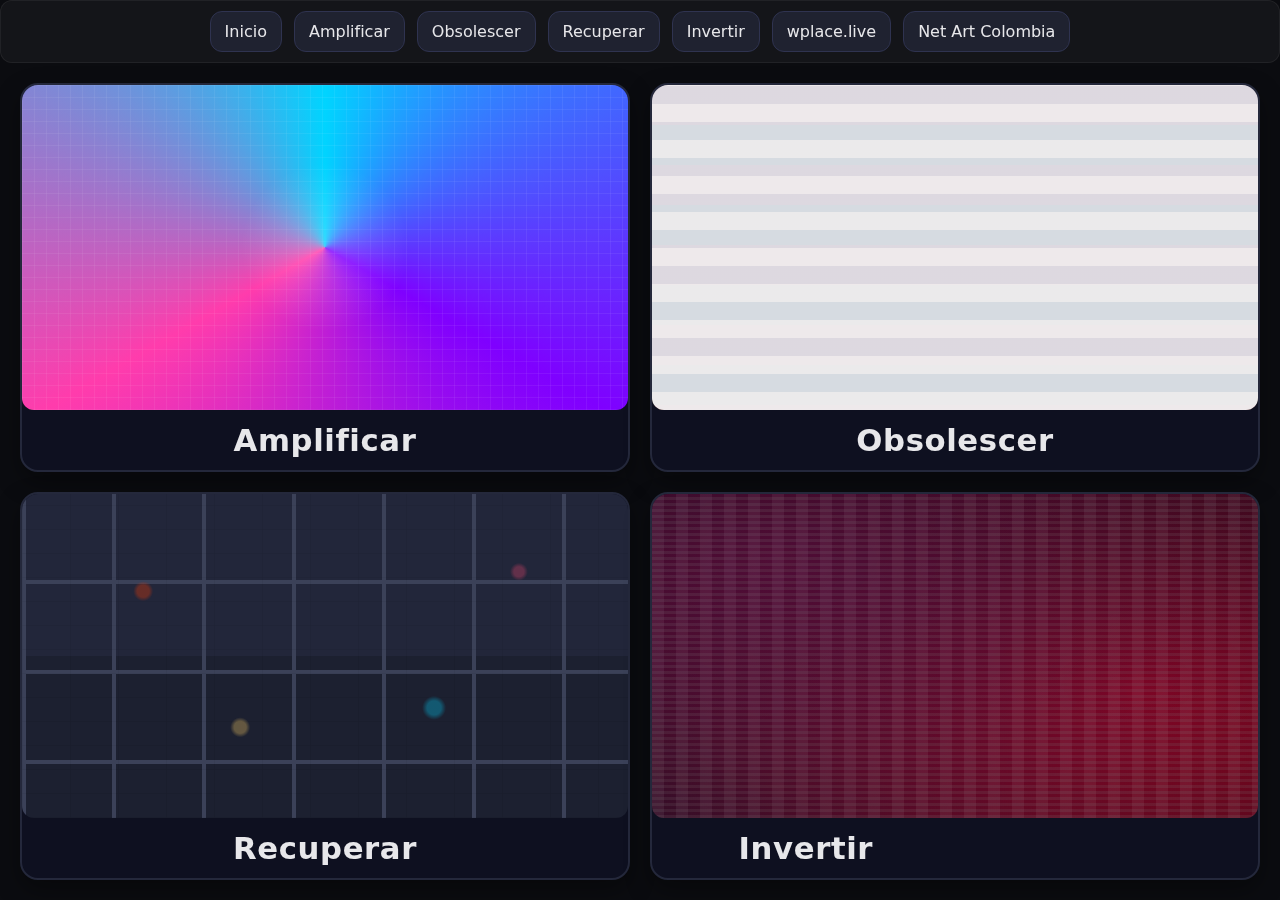
<file: index.html>
<!DOCTYPE html>
<html lang="es">
<head>
<meta charset="utf-8">
<meta name="viewport" content="width=device-width,initial-scale=1">
<title>El Mural Infinito  Wplace</title>
<link rel="stylesheet" href="styles.css">
<link href="https://fonts.googleapis.com/css2?family=Permanent+Marker&family=Rock+Salt&family=Bangers&family=Nosifer&display=swap" rel="stylesheet">
</head>
<body class="index-page">
<header class="toolbar">
  <a href="index.html">Inicio</a>
  <a href="amplificar.html">Amplificar</a>
  <a href="obsolescer.html">Obsolescer</a>
  <a href="recuperar.html">Recuperar</a>
  <a href="invertir.html">Invertir</a>
  <a href="https://wplace.live" target="_blank" rel="noopener noreferrer">wplace.live</a>
  <a href="https://www.banrepcultural.org/artenlared/index.html" target="_blank" rel="noopener noreferrer">Net Art Colombia</a>
</header>

<main class="gallery">
  <div class="card">
    <div class="card-inner">
      <div class="card-front">
        <div class="zone zone-1"></div>
        <div class="card-title">Amplificar</div>
      </div>
      <div class="card-back">
        <div class="card-q">¿Qué facultad del hombre agranda o incrementa?</div>
        <div class="card-desc">Amplifica la creatividad colectiva en tiempo real: permite que miles, quizá millones de usuarios colaboren simultáneamente, aportando píxel por píxel a un arte global compartido.</div>
        <a class="card-link" href="amplificar.html">Entrar</a>
      </div>
    </div>
  </div>

  <div class="card">
    <div class="card-inner">
      <div class="card-front">
        <div class="zone zone-2"></div>
        <div class="card-title">Obsolescer</div>
      </div>
      <div class="card-back">
        <div class="card-q">¿Qué otra tecnología desgasta o deja obsoleta?</div>
        <div class="card-desc">Obsolesce en parte el espacio del museo tradicional o de la galería donde el arte se presenta de forma estática, con barreras geográficas. Wplace rompe esas barreras: cualquiera, desde cualquier parte del mundo, puede intervenir y ver la obra crecer.</div>
        <a class="card-link" href="obsolescer.html">Entrar</a>
      </div>
    </div>
  </div>

  <div class="card">
    <div class="card-inner">
      <div class="card-front">
        <div class="zone zone-3"></div>
        <div class="card-title">Recuperar</div>
      </div>
      <div class="card-back">
        <div class="card-q">¿Qué recupera que haya estado antes en desuso?</div>
        <div class="card-desc">Recupera la idea de grafiti o mural colectivo urbano: en el mundo físico la gente pinta muros compartidos, deja su marca, se hace “street art”. Wplace retoma esa idea en el espacio digital global.</div>
        <a class="card-link" href="recuperar.html">Entrar</a>
      </div>
    </div>
  </div>

  <div class="card">
    <div class="card-inner">
      <div class="card-front">
        <div class="zone zone-4"></div>
        <div class="card-title">Invertir</div>
      </div>
      <div class="card-back">
        <div class="card-q">¿Qué invierte o cambia cuando la empuja hasta el límite de su potencial?</div>
        <div class="card-desc">Si se lleva al extremo, Wplace podría convertirse en vandalismo digital o guerra de territorios: los usuarios compiten, destruyen obras ajenas, reclaman espacios, lo que puede generar caos y conflicto, más que creación armoniosa. De hecho ya hay reportes de disputas y vandalismo.</div>
        <a class="card-link" href="invertir.html">Entrar</a>
      </div>
    </div>
  </div>
</main>

<script src="script.js"></script>
</body>
</html>
</file>
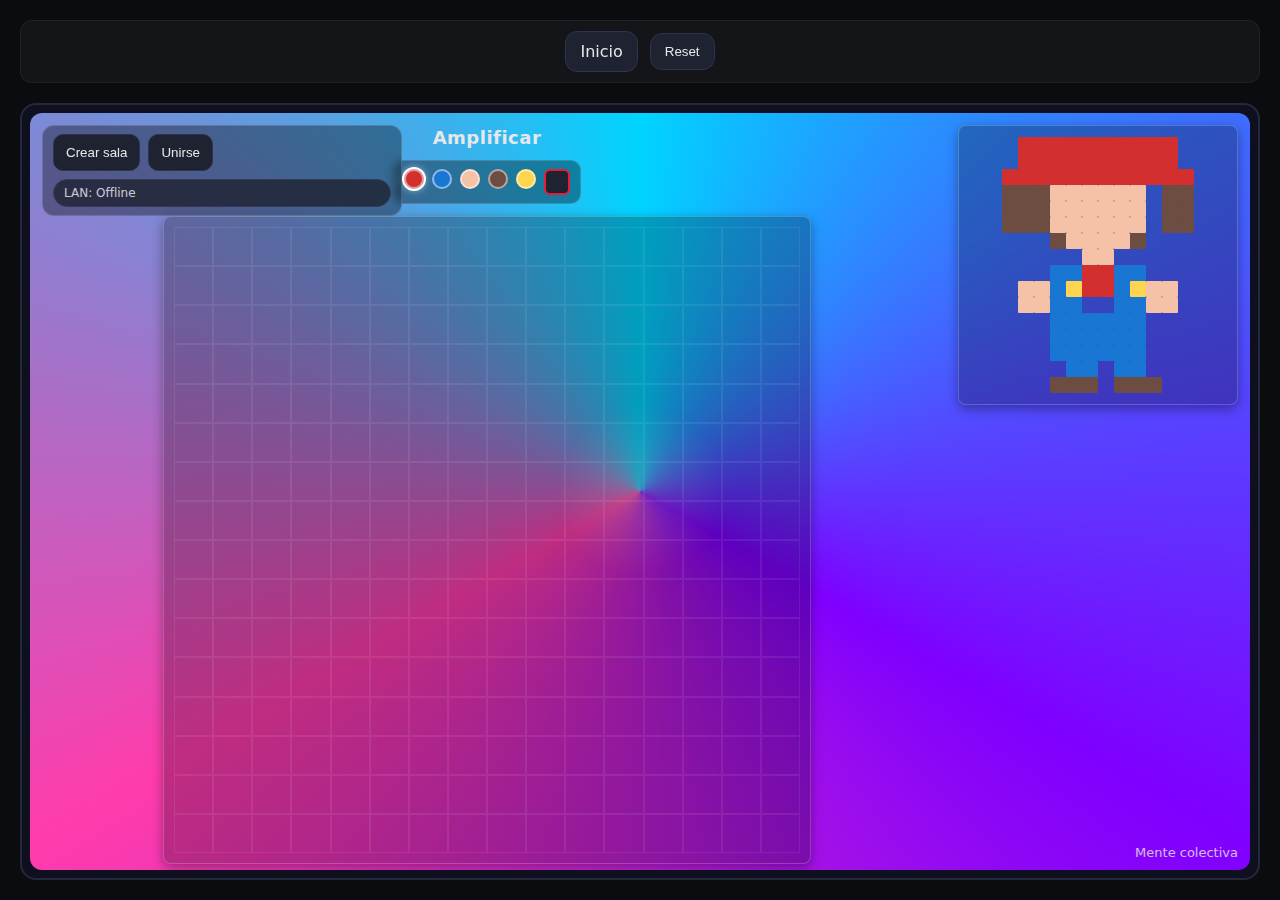
<file: amplificar.html>
<!DOCTYPE html>
<html lang="es">
<head>
<meta charset="utf-8">
<meta name="viewport" content="width=device-width,initial-scale=1">
<title>Amplificar</title>
<link rel="stylesheet" href="styles.css">
<link href="https://fonts.googleapis.com/css2?family=Permanent+Marker&family=Rock+Salt&family=Bangers&family=Nosifer&display=swap" rel="stylesheet">
</head>
<body class="amplificar-page">
<header class="toolbar">
  <a href="index.html">Inicio</a>
  <button id="resetAll">Reset</button>
</header>

<main class="panel">
  <section class="zone zone-1">
    <h2>Amplificar</h2>
    <div class="label">Mente colectiva</div>
    <div class="mario-canvas" aria-label="Canvas de píxeles"></div>
    <div class="mario-preview" aria-label="Mini guía"></div>
    <div class="mario-palette" role="group" aria-label="Selector de colores">
      <button class="swatch" data-color="#d32f2f" style="background:#d32f2f" title="Rojo"></button>
      <button class="swatch" data-color="#1976d2" style="background:#1976d2" title="Azul"></button>
      <button class="swatch" data-color="#f5c2a7" style="background:#f5c2a7" title="Piel"></button>
      <button class="swatch" data-color="#6d4c41" style="background:#6d4c41" title="Marrón"></button>
      <button class="swatch" data-color="#ffd54f" style="background:#ffd54f" title="Amarillo"></button>
      <button class="swatch erase" data-erase="true" title="Borrar"></button>
    </div>
    <div class="lan">
      <div class="lan-row">
        <button id="lanHostBtn">Crear sala</button>
        <button id="lanJoinBtn">Unirse</button>
      </div>
      <div id="lanHostPanel" class="lan-panel hidden">
        <div class="lan-title">Código para compartir</div>
        <textarea id="lanHostCode" readonly></textarea>
        <div class="lan-row">
          <button id="lanHostCopy">Copiar código</button>
        </div>
        <div class="lan-title">Pega la respuesta del invitado</div>
        <textarea id="lanHostAnswer" placeholder="Pega aquí la respuesta"></textarea>
        <div class="lan-hint">El código se copia automáticamente al portapapeles.</div>
      </div>
      <div id="lanJoinPanel" class="lan-panel hidden">
        <div class="lan-title">Pega el código del host</div>
        <textarea id="lanJoinOffer" placeholder="Pega aquí"></textarea>
        <div class="lan-title">Código para enviar al host</div>
        <textarea id="lanJoinAnswer" readonly></textarea>
        <div class="lan-row">
          <button id="lanJoinCopy">Copiar código</button>
        </div>
        <div class="lan-hint">El código se copia automáticamente al portapapeles.</div>
      </div>
      <div id="lanStatus" class="lan-status">LAN: Offline</div>
    </div>
  </section>
</main>

<script src="script.js"></script>
</body>
</html>
</file>
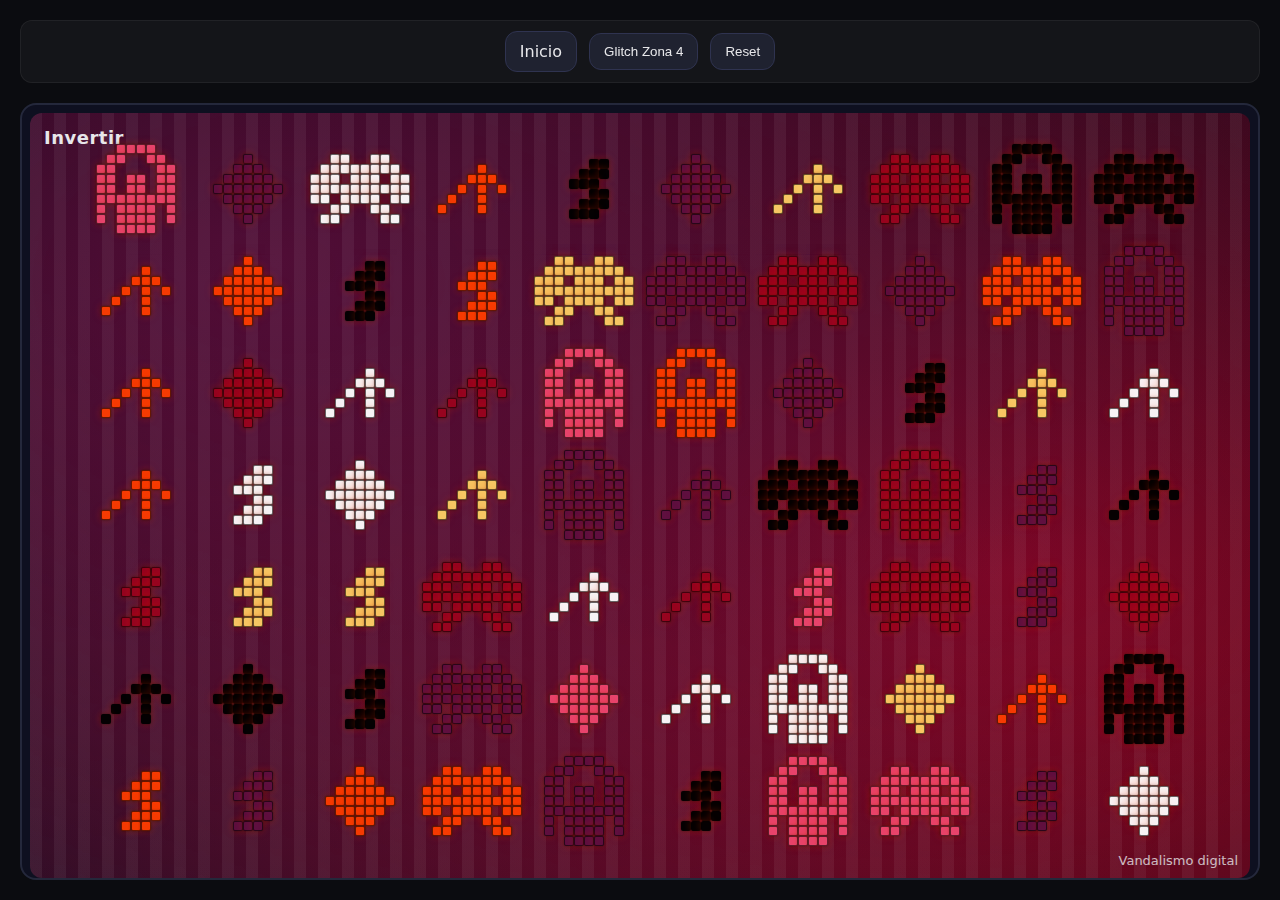
<file: invertir.html>
<!DOCTYPE html>
<html lang="es">
<head>
<meta charset="utf-8">
<meta name="viewport" content="width=device-width,initial-scale=1">
<title>Invertir</title>
<link rel="stylesheet" href="styles.css">
<link href="https://fonts.googleapis.com/css2?family=Permanent+Marker&family=Rock+Salt&family=Bangers&family=Nosifer&display=swap" rel="stylesheet">
</head>
<body class="invertir-page">
<header class="toolbar">
  <a href="index.html">Inicio</a>
  <button id="toggleGlitch">Glitch Zona 4</button>
  <button id="resetAll">Reset</button>
</header>

<main class="panel">
  <section class="zone zone-4">
    <h2>Invertir</h2>
    <div class="label">Vandalismo digital</div>
    <div class="pixel-art"></div>
    <div class="glitch"></div>
  </section>
</main>

<script src="script.js"></script>
</body>
</html>
</file>
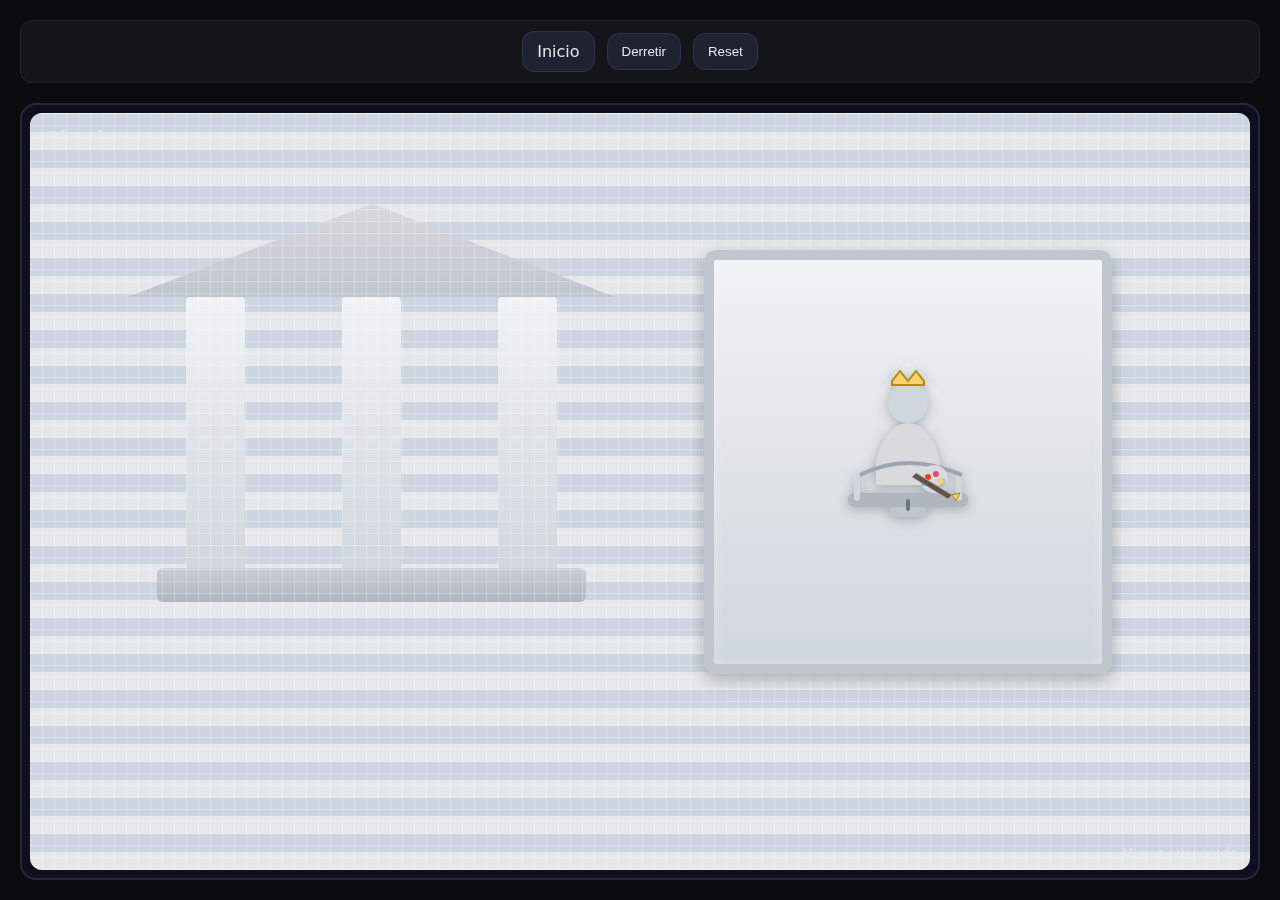
<file: obsolescer.html>
<!DOCTYPE html>
<html lang="es">
<head>
<meta charset="utf-8">
<meta name="viewport" content="width=device-width,initial-scale=1">
<title>Obsolescer</title>
<link rel="stylesheet" href="styles.css">
<link href="https://fonts.googleapis.com/css2?family=Permanent+Marker&family=Rock+Salt&family=Bangers&family=Nosifer&display=swap" rel="stylesheet">
</head>
<body class="obsolescer-page">
<header class="toolbar">
  <a href="index.html">Inicio</a>
  <button id="toggleDerretir">Derretir</button>
  <button id="resetAll">Reset</button>
</header>

<main class="panel">
  <section class="zone zone-2">
    <h2>Obsolescer</h2>
    <div class="label">Museo evaporado</div>
    <div class="museum">
      <div class="fronton"></div>
      <div class="col col-1"></div>
      <div class="col col-2"></div>
      <div class="col col-3"></div>
      <div class="base"></div>
    </div>
    <figure class="artist-unique" aria-label="La idea del artista único">
      <div class="portrait-frame"></div>
      <svg class="portrait" viewBox="0 0 160 180" width="160" height="180" aria-hidden="true">
        <defs>
          <radialGradient id="spot" cx="50%" cy="0%" r="80%">
            <stop offset="0%" stop-color="#ffffff" stop-opacity="0.25"/>
            <stop offset="100%" stop-color="#ffffff" stop-opacity="0"/>
          </radialGradient>
        </defs>
        <path d="M80 8 L144 72 L16 72 Z" fill="url(#spot)"/>
        <circle cx="80" cy="50" r="20" fill="#cfd6de"/>
        <path d="M48,116 C48,88 66,70 80,70 C94,70 112,88 112,116 L112,132 L48,132 Z" fill="#d9d9df"/>
        <path d="M64 28 L72 18 L80 28 L88 18 L96 28 L96 32 L64 32 Z" fill="#ffd166" stroke="#b38b00" stroke-width="2"/>
        <rect x="20" y="140" width="120" height="14" rx="6" fill="#aeb6c1"/>
        <rect x="62" y="154" width="36" height="10" rx="4" fill="#bfc6cf"/>
        <rect x="26" y="122" width="6" height="26" rx="3" fill="#cfd6de"/>
        <rect x="128" y="122" width="6" height="26" rx="3" fill="#cfd6de"/>
        <path d="M32 122 C64 106 96 106 134 122" stroke="#9aa6b2" stroke-width="4" fill="none"/>
        <rect x="78" y="146" width="4" height="12" rx="2" fill="#6f7682"/>
        <path d="M106 126 m -14 0 a 14 14 0 1 0 28 0 a 14 14 0 1 0 -28 0 M114 130 m -5 0 a 5 5 0 1 0 10 0 a 5 5 0 1 0 -10 0" fill="#d9d9df" fill-rule="evenodd"/>
        <circle cx="100" cy="124" r="3" fill="#ff3d00"/>
        <circle cx="108" cy="121" r="3" fill="#ef476f"/>
        <circle cx="112" cy="128" r="3" fill="#ffd166"/>
        <circle cx="96" cy="130" r="3" fill="#00d4ff"/>
        <path d="M88 120 L124 142 L120 146 L84 124 Z" fill="#6d4c41" stroke="#9aa6b2" stroke-width="1"/>
        <path d="M124 142 L132 140 L128 148 Z" fill="#ffd166" stroke="#b38b00" stroke-width="1"/>
      </svg>
      <figcaption class="artist-caption">La idea del artista único</figcaption>
    </figure>
    <div class="pixel-grid"></div>
  </section>
</main>

<script src="script.js"></script>
</body>
</html>
</file>
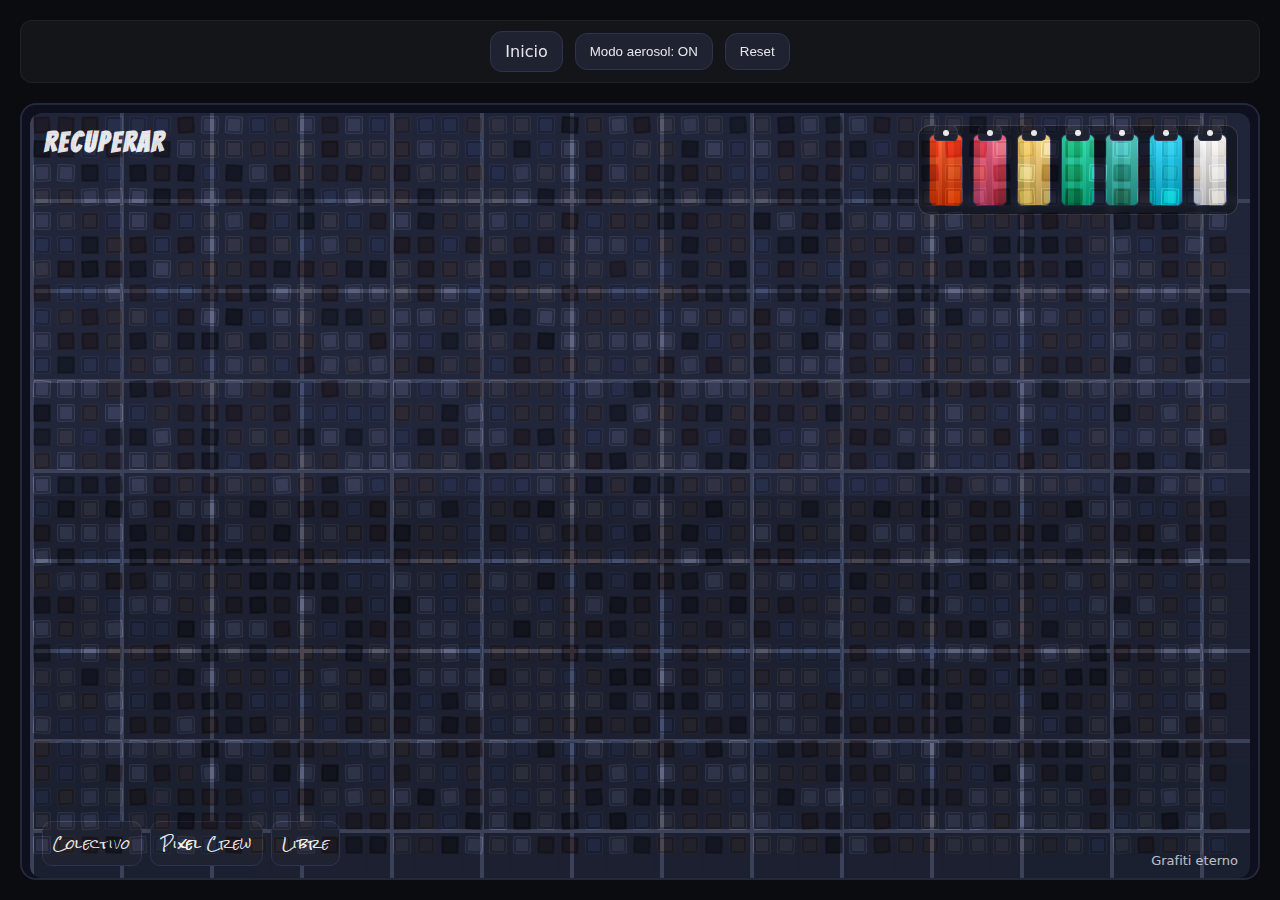
<file: recuperar.html>
<!DOCTYPE html>
<html lang="es">
<head>
<meta charset="utf-8">
<meta name="viewport" content="width=device-width,initial-scale=1">
<title>Recuperar</title>
<link rel="stylesheet" href="styles.css">
<link href="https://fonts.googleapis.com/css2?family=Permanent+Marker&family=Rock+Salt&family=Bangers&family=Nosifer&display=swap" rel="stylesheet">
</head>
<body class="recuperar-page">
<header class="toolbar">
  <a href="index.html">Inicio</a>
  <button id="toggleSpray">Modo aerosol: ON</button>
  <button id="resetAll">Reset</button>
</header>

<main class="panel">
  <section class="zone zone-3">
    <h2>Recuperar</h2>
    <div class="label">Grafiti eterno</div>
    <div class="mosaic" aria-hidden="true"></div>
    <div class="tags">
      <button data-tag="Colectivo">Colectivo</button>
      <button data-tag="Pixel Crew">Pixel Crew</button>
      <button data-tag="Libre">Libre</button>
    </div>
    <div class="spray-palette" role="group" aria-label="Paleta de grafiti">
      <button class="spray-can" data-color="#ff3d00" style="--can:#ff3d00" title="Rojo"></button>
      <button class="spray-can" data-color="#ef476f" style="--can:#ef476f" title="Rosa"></button>
      <button class="spray-can" data-color="#ffd166" style="--can:#ffd166" title="Amarillo"></button>
      <button class="spray-can" data-color="#06d6a0" style="--can:#06d6a0" title="Verde"></button>
      <button class="spray-can" data-color="#2ec4b6" style="--can:#2ec4b6" title="Turquesa"></button>
      <button class="spray-can" data-color="#00d4ff" style="--can:#00d4ff" title="Celeste"></button>
      <button class="spray-can" data-color="#ffffff" style="--can:#ffffff" title="Blanco"></button>
    </div>
  </section>
</main>

<script src="script.js"></script>
</body>
</html>
</file>
<file: styles.css>
:root { --bg: #0b0c10; --text: #e7e7ea; --accent1: #ff3cac; --accent2: #2b86c5; --accent3: #ffd166; --accent4: #ef476f; --warm1: #ff8c42; --warm2: #ff3d00; --cold1: #e5e7eb; --cold2: #cbd5e1; --cold3: #9aa6b2 }
* { box-sizing: border-box }
html,body { height: 100% }
body { margin: 0; background: var(--bg); color: var(--text); font-family: system-ui, -apple-system, Segoe UI, Roboto, Arial, sans-serif; display: grid; grid-template-rows: auto 1fr; gap: 20px; padding: 20px }
.index-page { gap: 0; padding: 0 }
.toolbar { display: flex; gap: 12px; flex-wrap: wrap; align-items: center; justify-content: center; padding: 10px; background: rgba(255,255,255,0.04); border: 1px solid rgba(255,255,255,0.06); border-radius: 12px; backdrop-filter: blur(6px) }
.toolbar button { background: #1f2230; color: var(--text); border: 1px solid #2f3350; padding: 10px 14px; border-radius: 12px; cursor: pointer; transition: transform 0.15s ease, box-shadow 0.15s ease }
.toolbar a { background: #1f2230; color: var(--text); border: 1px solid #2f3350; padding: 10px 14px; border-radius: 12px; text-decoration: none; transition: transform 0.15s ease, box-shadow 0.15s ease }
.toolbar button:hover, .toolbar a:hover { filter: brightness(1.2); transform: translateY(-1px); box-shadow: 0 6px 12px rgba(0,0,0,0.25) }
.panel { margin: 0; width: 100%; height: 100%; display: grid; grid-template-columns: repeat(3, 1fr); grid-template-rows: 60% 40%; gap: 8px; border: 2px solid #24283b; border-radius: 16px; overflow: hidden; background: #0e1020; padding: 8px }
.index-page .panel { border: none; border-radius: 0; padding: 0 }
.panel > .zone:only-child { grid-column: 1 / -1; grid-row: 1 / -1 }
.zone { position: relative; overflow: hidden; border-radius: 12px; display: grid; place-items: start; padding: 14px }
.index-page .zone { padding: 10px }
.zone h2 { margin: 0; font-size: 18px; letter-spacing: 0.5px }
.label { position: absolute; right: 12px; bottom: 10px; font-size: 13px; opacity: 0.8 }

/* ZONA 1 */
.zone-1 { --canvas-left: 44%; background: radial-gradient(120px 120px at 50% 50%, rgba(255,255,255,0.2), transparent 70%), conic-gradient(from 0deg, #00d4ff, #7f00ff, #ff3cac, #00d4ff); animation: breathe 6s ease-in-out infinite }
.index-page .zone-1 .mario-canvas { position: relative; left: auto; top: auto; transform: none; width: 94%; height: auto; aspect-ratio: 1 / 1 }
.index-page .zone-1 .mario-grid { position: absolute; inset: 10px; display: grid; grid-template-columns: repeat(16, 1fr); grid-template-rows: repeat(16, 1fr) }
.index-page .zone-1 .mario-preview { right: 8px; top: 8px; width: 120px; height: 120px }
.index-page .zone-1 .mario-pre-pixel { width: 6px; height: 6px }
.index-page .zone-1 .mario-palette { position: absolute; left: 50%; bottom: 8px; transform: translateX(-50%); }
@keyframes breathe { 0%,100% { filter: brightness(1) saturate(1) } 50% { filter: brightness(1.25) saturate(1.2) } }
.zone-1 .mario-canvas { position: absolute; left: var(--canvas-left); top: 52%; width: 212px; height: 212px; transform: translate(-50%,-50%); border: 1px solid rgba(255,255,255,0.2); border-radius: 8px; background: rgba(0,0,0,0.25); box-shadow: 0 4px 12px rgba(0,0,0,0.35) }
.zone-1 .mario-grid { position: absolute; inset: 10px; display: grid; grid-template-columns: repeat(16, 12px); grid-template-rows: repeat(16, 12px) }
.zone-1 .mario-cell { border: 1px solid rgba(255,255,255,0.08); cursor: pointer }
.zone-1 .mario-cell:hover { outline: 1px solid rgba(255,255,255,0.25) }
.zone-1 .mario-cell.occupied { border-color: rgba(255,255,255,0.03); cursor: default }
.zone-1 .mario-pixel { position: absolute; width: 16px; height: 16px; border-radius: 2px }
.zone-1 .mario-preview { position: absolute; right: 10px; top: 10px; width: 96px; height: 96px; border: 1px solid rgba(255,255,255,0.2); border-radius: 8px; box-shadow: 0 4px 12px rgba(0,0,0,0.35); background: rgba(0,0,0,0.25) }
.zone-1 .mario-pre-pixel { position: absolute; width: 6px; height: 6px; border-radius: 1px }
.zone-1 .mario-palette { position: absolute; left: var(--canvas-left); bottom: 8px; transform: translateX(-50%); display: flex; gap: 8px; background: rgba(0,0,0,0.35); padding: 8px 10px; border: 1px solid rgba(255,255,255,0.15); border-radius: 10px; backdrop-filter: blur(4px) }

/* Amplificar página: estilos específicos a pantalla completa */
.amplificar-page .panel { grid-template-columns: 1fr; grid-template-rows: 1fr }
.amplificar-page .zone-1 { position: relative; display: grid; grid-template-rows: 1fr auto; grid-template-columns: 1fr; place-items: center; gap: 12px; padding-right: 320px }
.amplificar-page .zone-1 .mario-canvas { position: relative; left: auto; top: auto; transform: none; width: min(72vmin, 80vh); height: auto; aspect-ratio: 1 / 1 }
.amplificar-page .zone-1 .mario-grid { grid-template-columns: repeat(16, 1fr); grid-template-rows: repeat(16, 1fr) }
.amplificar-page .zone-1 .mario-preview { position: absolute; right: 12px; top: 12px; width: 280px; height: 280px; display: grid; place-items: center }
.amplificar-page .zone-1 .mario-pre-pixel { width: 16px; height: 16px }
.amplificar-page .zone-1 .lan { position: absolute; left: 12px; top: 12px; display: grid; gap: 8px; width: min(360px, 40vw); background: rgba(0,0,0,0.35); border: 1px solid rgba(255,255,255,0.15); border-radius: 12px; padding: 8px 10px; backdrop-filter: blur(4px) }
.amplificar-page .zone-1 .lan-row { display: flex; gap: 8px; align-items: center }
.amplificar-page .zone-1 .lan textarea { width: 100%; min-height: 60px; background: #0e1020; color: var(--text); border: 1px solid #2f3350; border-radius: 8px; padding: 6px 8px; font-family: ui-monospace, SFMono-Regular, Menlo, monospace }
.amplificar-page .zone-1 .lan-status { font-size: 12px; opacity: 0.8 }
.amplificar-page .zone-1 .lan-panel { display: grid; gap: 8px }
.amplificar-page .zone-1 .lan .hidden { display: none }
.amplificar-page .zone-1 .lan-title { font-weight: 700; font-size: 13px; opacity: 0.9 }
.amplificar-page .zone-1 .lan-hint { font-size: 12px; opacity: 0.6 }
.amplificar-page .zone-1 .mario-palette { position: static; transform: none; grid-row: 2 / 3; justify-self: center }
.zone-1 .swatch { width: 20px; height: 20px; border-radius: 50%; border: 2px solid rgba(255,255,255,0.5); cursor: pointer }
.zone-1 .swatch.active { outline: 2px solid #fff; box-shadow: 0 0 8px rgba(255,255,255,0.8) }
.zone-1 .swatch.erase { width: 26px; height: 26px; border-radius: 6px; display: flex; align-items: center; justify-content: center; font-weight: 700; color: #fff; background: #1f2230; border-color: #e71d36 }

/* ZONA 2 */
.zone-2 { background: repeating-linear-gradient(0deg, var(--cold1) 0 18px, var(--cold2) 18px 36px), repeating-linear-gradient(90deg, var(--cold1) 0 18px, var(--cold2) 18px 36px); filter: saturate(0.9) }
.zone-2 .museum { position: absolute; left: 8%; right: 52%; top: 12%; height: 56% }
.zone-2 .fronton { position: absolute; left: 0; right: 0; top: 0; height: 22%; background: linear-gradient(180deg, #d9d9df, #bfc6cf); clip-path: polygon(0% 100%, 50% 0%, 100% 100%) }
.zone-2 .col { position: absolute; bottom: 12%; width: 12%; top: 22%; background: linear-gradient(180deg, #f0f2f5, #cfd6de); border-radius: 4px }
.zone-2 .col-1 { left: 12% } .zone-2 .col-2 { left: 44% } .zone-2 .col-3 { left: 76% }
.zone-2 .base { position: absolute; left: 6%; right: 6%; bottom: 6%; height: 8%; background: linear-gradient(180deg, #c9ced6, #aeb6c1); border-radius: 6px }
.zone-2 .pixel-grid { position: absolute; inset: 0; background-image: linear-gradient(to right, rgba(255,255,255,0.25) 1px, transparent 1px), linear-gradient(to bottom, rgba(255,255,255,0.25) 1px, transparent 1px); background-size: 12px 12px, 12px 12px; mix-blend-mode: overlay }
.zone-2 .artist-unique { position: absolute; left: 52%; right: 8%; top: 16%; height: 56%; display: grid; grid-template-rows: 1fr auto; place-items: center; z-index: 2 }
.zone-2 .portrait-frame { position: absolute; inset: 0; background: linear-gradient(180deg, #f0f2f5, #cfd6de); border: 10px solid #bfc6cf; box-shadow: 0 6px 16px rgba(0,0,0,0.25), inset 0 0 12px rgba(255,255,255,0.35); border-radius: 12px }
.zone-2 .portrait { position: relative; filter: drop-shadow(0 2px 6px rgba(0,0,0,0.25)) }
.zone-2 .artist-caption { margin-top: 8px; font-weight: 800; font-size: 14px; background: rgba(0,0,0,0.25); padding: 6px 10px; border: 1px solid rgba(255,255,255,0.15); border-radius: 10px }
.zone-2.derretir .museum { animation: fadeOut 1.2s forwards }
.zone-2.derretir .artist-unique { animation: fadeOut 1.2s forwards }
@keyframes fadeOut { to { opacity: 0; transform: translateY(8px) scale(0.98); filter: blur(2px) } }
.zone-2 .lava { position: absolute; inset: 0; pointer-events: none }
.zone-2 .lava-stream { position: absolute; top: -160px; width: 20px; height: 280px; background: linear-gradient(180deg, #ff3d00, #ff9f1c 60%, rgba(255, 153, 51, 0.0)); box-shadow: 0 0 12px rgba(255,61,0,0.8); filter: blur(0.5px); border-radius: 8px; opacity: 0.85; animation: lavaFall 2.4s linear infinite }
@keyframes lavaFall { 0% { transform: translateY(-40px) } 70% { transform: translateY(70vh) } 100% { transform: translateY(90vh); opacity: 0.4 } }

.zone-2 .lava-droplet { position: absolute; top: -60px; width: 8px; height: 8px; background: radial-gradient(circle at 40% 40%, #ff9f1c 0 60%, #ff3d00 60% 100%); box-shadow: 0 0 8px rgba(255,61,0,0.6); border-radius: 50%; opacity: 0.85; filter: blur(0.4px); animation: dropFall 2.2s linear infinite }
@keyframes dropFall { 0% { transform: translateY(-20px) scale(1) } 100% { transform: translateY(90vh) scale(0.8); opacity: 0.2 } }

.zone-2 .lava-spark { position: absolute; bottom: 8%; width: 6px; height: 6px; background: radial-gradient(circle, #ffd166 0 60%, rgba(255,255,255,0) 70%); border-radius: 50%; opacity: 0.65; filter: blur(0.2px); animation: sparkRise 1.6s ease-in infinite }
@keyframes sparkRise { 0% { transform: translateY(0) scale(0.9) } 100% { transform: translateY(-80px) scale(1.2); opacity: 0.1 } }

.zone-2 .lava-pool { position: absolute; left: 0; right: 0; bottom: 0; height: 8%; background: linear-gradient(180deg, rgba(255,61,0,0.65), rgba(255,159,28,0.35)); box-shadow: 0 -6px 24px rgba(255,61,0,0.4) inset; filter: blur(0.6px); opacity: 0.9; transition: height 0.6s ease }

/* ZONA 3 */
.zone-3 { background: linear-gradient(180deg, rgba(0,0,0,0.15), transparent), repeating-linear-gradient(135deg, rgba(255,255,255,0.06) 0 6px, transparent 6px 12px), radial-gradient(120% 120% at 80% 20%, #ff9f1c, transparent 60%), radial-gradient(120% 120% at 20% 80%, #ef476f, transparent 60%), radial-gradient(120% 120% at 50% 50%, #06d6a0, transparent 60%) }
.zone-3 { --brick-w: 180px; --brick-h: 90px; --mortar: #3b4158; --brickA: #1c2030; --brickB: #22263a; background:
  linear-gradient(0deg, var(--mortar) 0 4px, transparent 4px) 0 0 / 100% var(--brick-h),
  linear-gradient(90deg, var(--mortar) 0 4px, transparent 4px) 0 0 / var(--brick-w) var(--brick-h),
  linear-gradient(90deg, var(--mortar) 0 4px, transparent 4px) calc(var(--brick-w)/2) var(--brick-h) / var(--brick-w) var(--brick-h),
  linear-gradient(0deg, var(--brickA) 0 50%, var(--brickB) 50% 100%);
background-repeat: repeat }
.zone-3::before { content: ""; position: absolute; inset: 0; background: repeating-linear-gradient(0deg, rgba(0,0,0,0.35) 0 1px, transparent 1px 24px), repeating-linear-gradient(90deg, rgba(0,0,0,0.35) 0 1px, transparent 1px 48px); opacity: 0.12; pointer-events: none }
.zone-3 h2 { font-family: 'Bangers','Permanent Marker',cursive; font-size: 28px; text-transform: uppercase; letter-spacing: 2px }
.zone-3 .spray-dot { position: absolute; width: 16px; height: 16px; border-radius: 50%; transform: translate(-50%,-50%); opacity: 0.95; filter: blur(1px) saturate(1.2); mix-blend-mode: screen }
.zone-3 .tags { position: absolute; left: 12px; bottom: 12px; display: flex; gap: 8px }
.zone-3 .tags button { background: #1f2230; color: var(--text); border: 1px solid #2f3350; padding: 6px 10px; border-radius: 10px; cursor: pointer; font-family: 'Permanent Marker','Rock Salt',cursive; letter-spacing: 0.5px }
.zone-3 .mosaic { position: absolute; inset: 0; pointer-events: none; z-index: 1; opacity: 0.8; mix-blend-mode: overlay }
.zone-3 .tessera { position: absolute; border-radius: 2px; border: 1px solid rgba(255,255,255,0.08); box-shadow: 0 0 0 2px rgba(0,0,0,0.35) inset }
.zone-3 .tag { position: absolute; font-weight: 700; font-size: clamp(28px, 6vw, 90px); transform: skew(-6deg) rotate(-2deg); text-shadow: 0 2px 0 #000, 0 8px 12px rgba(0,0,0,0.6); -webkit-text-stroke: 2px rgba(0,0,0,0.85); mix-blend-mode: screen }
.zone-3 .font-marker { font-family: 'Permanent Marker',cursive }
.zone-3 .font-rock { font-family: 'Rock Salt',cursive }
.zone-3 .font-bangers { font-family: 'Bangers',cursive }
.zone-3 .font-nosifer { font-family: 'Nosifer',cursive }
.zone-3 .spray-palette { position: absolute; right: 12px; top: 12px; display: flex; gap: 10px; background: rgba(0,0,0,0.35); border: 1px solid rgba(255,255,255,0.15); border-radius: 12px; padding: 8px 10px; backdrop-filter: blur(4px) }
.zone-3 .spray-can { width: 34px; height: 72px; border-radius: 6px; border: 1px solid #2f3350; background-color: var(--can); background-image: linear-gradient(180deg, rgba(255,255,255,0.18), rgba(0,0,0,0.28)), linear-gradient(90deg, rgba(0,0,0,0.15) 0 6px, rgba(255,255,255,0.06) 6px 12px, rgba(0,0,0,0.1) 12px 18px, rgba(255,255,255,0.04) 18px 24px, rgba(0,0,0,0.08) 24px 30px); cursor: pointer; position: relative }
.zone-3 .spray-can::before { content: ""; position: absolute; left: 50%; top: -10px; width: 70%; height: 14px; transform: translateX(-50%); background: #1f2230; border: 1px solid #2f3350; border-radius: 6px 6px 4px 4px }
.zone-3 .spray-can::after { content: ""; position: absolute; left: 50%; top: -5px; width: 6px; height: 6px; transform: translateX(-50%); background: #e5e7eb; border-radius: 50% }
.zone-3 .spray-can.active { outline: 2px solid #fff; box-shadow: 0 0 12px rgba(255,255,255,0.35) }

/* ZONA 4 */
.zone-4 { grid-column: 1 / 4; background: repeating-linear-gradient(90deg, rgba(255,255,255,0.06) 0 12px, transparent 12px 24px), linear-gradient(180deg, rgba(0,0,0,0.2), transparent), radial-gradient(180% 180% at 20% 20%, #5f0f40, transparent 60%), radial-gradient(180% 180% at 80% 60%, #9a031e, transparent 60%); animation: flicker 2.2s infinite steps(6) }
@keyframes flicker { 0%, 100% { filter: brightness(1) contrast(1) } 50% { filter: brightness(0.8) contrast(1.2) } }
.zone-4 .glitch { pointer-events: none }
.zone-4.active .glitch { position: absolute; inset: 0; animation: glitchMove 1.8s infinite steps(10); background: repeating-linear-gradient(0deg, rgba(255,255,255,0.05) 0 6px, rgba(0,0,0,0.05) 6px 12px); mix-blend-mode: difference }
@keyframes glitchMove { 0% { transform: translate(0,0) } 25% { transform: translate(6px,-3px) } 50% { transform: translate(-4px,5px) } 75% { transform: translate(8px,2px) } 100% { transform: translate(0,0) } }
.zone-4 .sticker { position: absolute; transform-origin: center; text-shadow: 0 2px 2px rgba(0,0,0,0.6); mix-blend-mode: screen; pointer-events: none; z-index: 10 }
.zone-4 .sticker.text { position: absolute; transform-origin: center; font-family: 'Bangers','Permanent Marker','Rock Salt',cursive; font-weight: 900; letter-spacing: 1px; -webkit-text-stroke: 3px rgba(0,0,0,0.85); text-shadow: 0 4px 8px rgba(0,0,0,0.6); mix-blend-mode: screen }

.zone-4 .pixel-art { position: absolute; inset: 0; pointer-events: none }
.zone-4 .pixel-sq { position: absolute; width: 10px; height: 10px; border-radius: 2px; border: 1px solid rgba(0,0,0,0.6); box-shadow: 0 0 8px rgba(255,61,0,0.35), 0 0 3px rgba(0,0,0,0.6); opacity: 0.95 }

.fade-in { animation: fade 0.25s ease-out }
@keyframes fade { from { opacity: 0 } to { opacity: 1 } }
.gallery { margin: 0 auto; width: 100%; max-width: 1200px; display: grid; grid-template-columns: repeat(auto-fit, minmax(240px, 1fr)); gap: 16px }
.index-page .gallery { max-width: none; width: 100%; height: 100%; grid-template-columns: repeat(2, 1fr); grid-template-rows: repeat(2, 1fr); gap: 20px; padding: 20px }
.index-page .gallery .card { height: 100% }
.index-page .card { aspect-ratio: auto }
.index-page .card-title { font-size: clamp(20px, 2.4vw, 34px) }
.card { position: relative; aspect-ratio: 3 / 4; perspective: 1000px; transition: transform 0.2s ease, box-shadow 0.2s ease }
.card:hover { transform: translateY(-4px) }
.card-inner { position: absolute; inset: 0; transform-style: preserve-3d; transition: transform 0.6s }
.card.flipped .card-inner { transform: rotateY(180deg) }
.card-front, .card-back { position: absolute; inset: 0; backface-visibility: hidden; border: 2px solid #24283b; border-radius: 18px; overflow: hidden; background: #0e1020; box-shadow: 0 10px 24px rgba(0,0,0,0.35) }
.card-front { display: grid; grid-template-rows: 1fr auto }
.index-page .gallery .card-front { justify-items: center; align-items: center }
.card-front .zone { padding: 0; min-height: 160px }
.card-title { text-align: center; font-weight: 800; padding: 12px; letter-spacing: 0.6px }
.card-back { transform: rotateY(180deg); display: flex; flex-direction: column; justify-content: center; align-items: center; gap: 14px; padding: 18px; text-align: center }
.card-q { font-weight: 700; font-size: 14px }
.card-desc { opacity: 0.9; font-size: 13px }
.card-link { display: inline-block; background: #1f2230; color: var(--text); border: 1px solid #2f3350; padding: 10px 14px; border-radius: 12px; text-decoration: none; transition: transform 0.15s ease, box-shadow 0.15s ease }
.card-link:hover { transform: translateY(-1px); box-shadow: 0 6px 12px rgba(0,0,0,0.25) }

/* Mini animaciones en miniaturas */
.gallery .card-front .zone { position: relative }
.index-page .gallery .card-front .zone { width: 100%; height: 100%; min-height: 0; display: grid; place-items: center }

/* Amplificar: cuadrícula y barrido de luz */
.gallery .card-front .zone-1::after { content: ""; position: absolute; inset: 0; background-image: linear-gradient(to right, rgba(255,255,255,0.18) 1px, transparent 1px), linear-gradient(to bottom, rgba(255,255,255,0.18) 1px, transparent 1px); background-size: 12px 12px, 12px 12px; opacity: 0.35; animation: pixelPulse 4s ease-in-out infinite }
.gallery .card-front .zone-1::before { content: ""; position: absolute; top: 0; bottom: 0; width: 26%; left: -26%; background: linear-gradient(90deg, transparent, rgba(255,255,255,0.18), transparent); filter: blur(1px); animation: sweep 5s linear infinite }
@keyframes pixelPulse { 0%,100% { filter: brightness(1) } 50% { filter: brightness(1.25) } }
@keyframes sweep { 0% { left: -26% } 50% { left: 100% } 100% { left: -26% } }

/* Obsolescer: lava descendente sutil */
.gallery .card-front .zone-2::after { content: ""; position: absolute; inset: 0; background: repeating-linear-gradient(180deg, rgba(255,61,0,0.35) 0 40px, rgba(255,159,28,0.22) 40px 80px); background-size: 100% 160px; mix-blend-mode: screen; animation: lavaFallThumb 2.4s linear infinite }
@keyframes lavaFallThumb { 0% { background-position-y: 0 } 100% { background-position-y: 160px } }

/* Recuperar: motas de spray vivas */
.gallery .card-front .zone-3::after { content: ""; position: absolute; inset: 0; background-image: radial-gradient(circle at 20% 30%, rgba(255,61,0,0.45) 0 6px, transparent 10px), radial-gradient(circle at 68% 66%, rgba(0,212,255,0.45) 0 7px, transparent 12px), radial-gradient(circle at 82% 24%, rgba(239,71,111,0.45) 0 5px, transparent 9px), radial-gradient(circle at 36% 72%, rgba(255,209,102,0.45) 0 6px, transparent 10px); filter: blur(0.3px); opacity: 0.7; animation: specklePulse 4s ease-in-out infinite }
@keyframes specklePulse { 0%,100% { opacity: 0.55 } 50% { opacity: 0.95 } }

/* Invertir: glitch de líneas */
.gallery .card-front .zone-4::after { content: ""; position: absolute; inset: 0; background: repeating-linear-gradient(0deg, rgba(255,255,255,0.08) 0 3px, rgba(0,0,0,0.08) 3px 6px); mix-blend-mode: difference; animation: glitchSlide 1.8s steps(10) infinite }
@keyframes glitchSlide { 0% { transform: translate(0,0) } 25% { transform: translate(4px,-2px) } 50% { transform: translate(-3px,3px) } 75% { transform: translate(6px,1px) } 100% { transform: translate(0,0) } }
.obsolescer-page .panel { grid-template-columns: 1fr; grid-template-rows: 1fr }
.amplificar-page .zone-1 .lan button { background: #1f2230; color: var(--text); border: 1px solid #2f3350; padding: 10px 12px; border-radius: 10px; cursor: pointer; transition: transform 0.15s ease, box-shadow 0.15s ease }
.amplificar-page .zone-1 .lan button:hover { filter: brightness(1.2); transform: translateY(-1px); box-shadow: 0 6px 12px rgba(0,0,0,0.25) }
.amplificar-page .zone-1 .lan-status { background: #1f2230; color: var(--text); border: 1px solid #2f3350; padding: 6px 10px; border-radius: 9999px; display: inline-block }
.index-page .gallery .card .card-front .zone-4 { display: grid; place-items: center }
</file>
